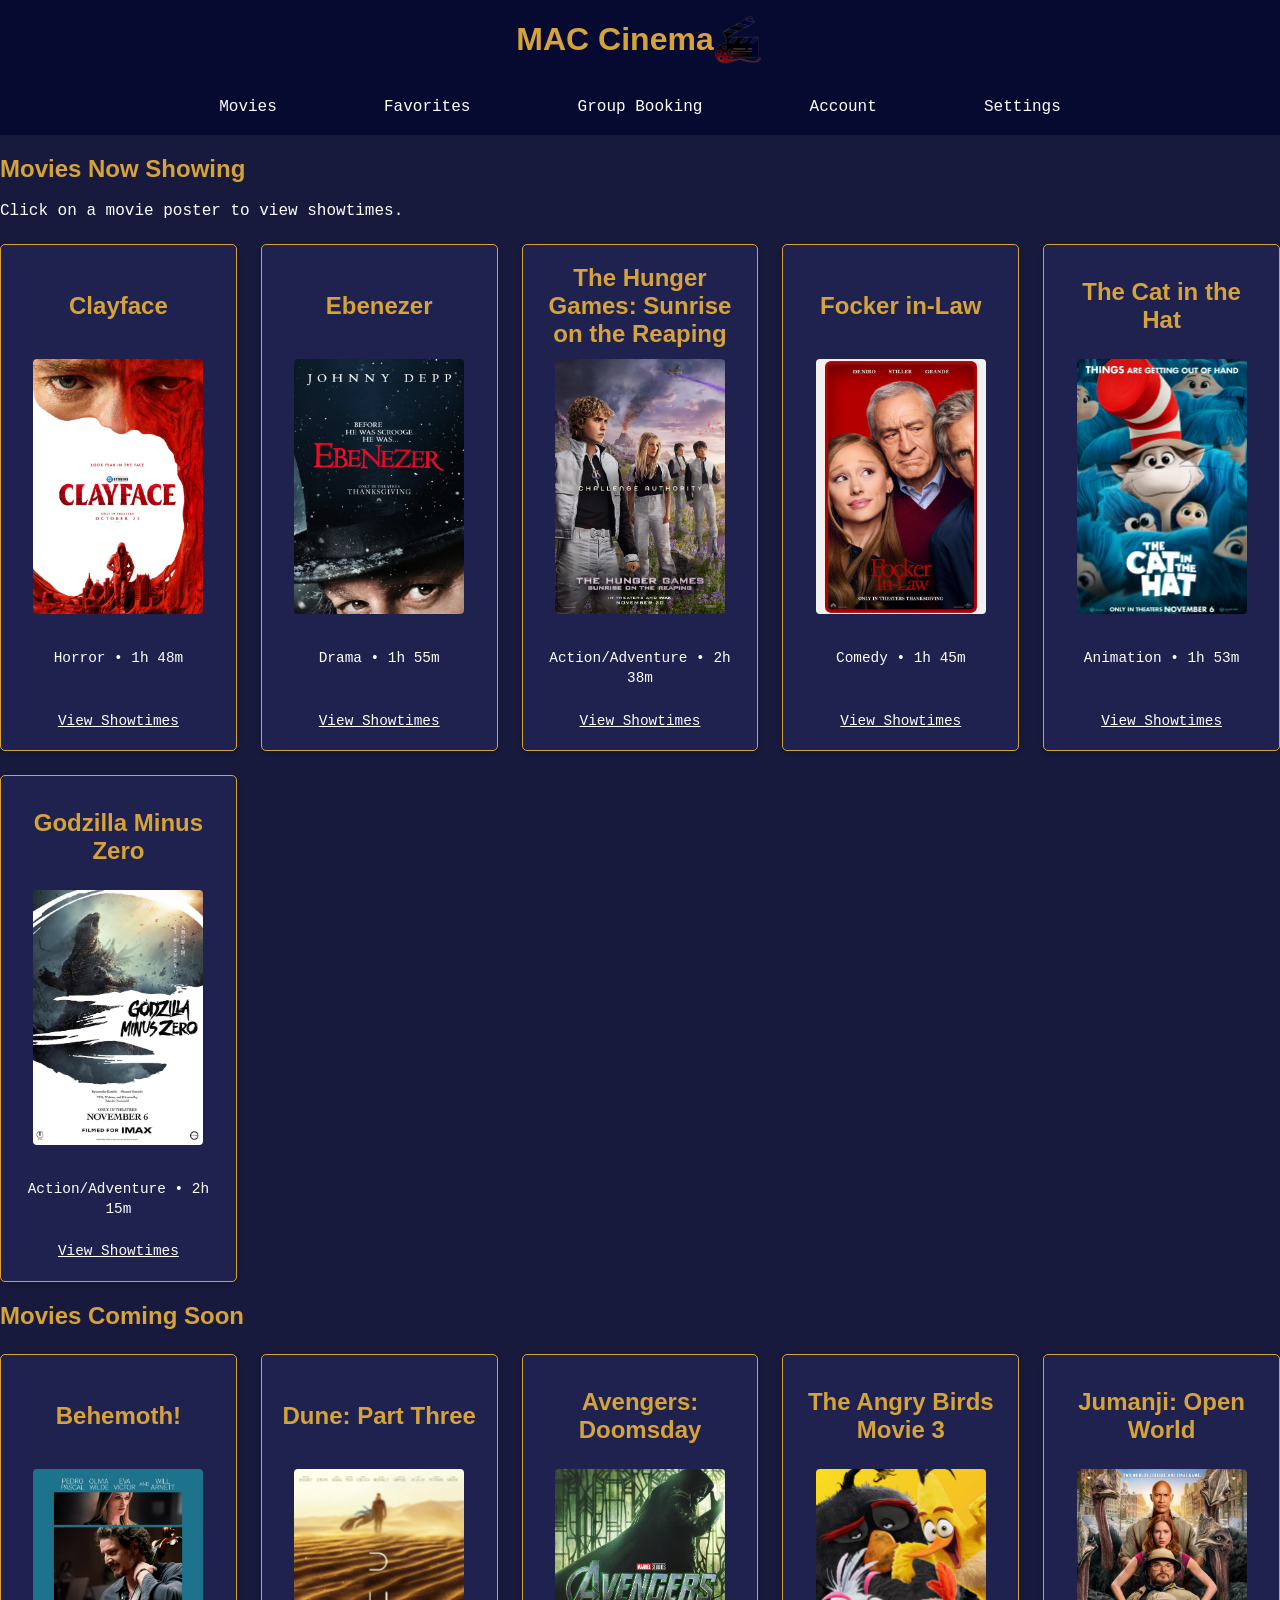
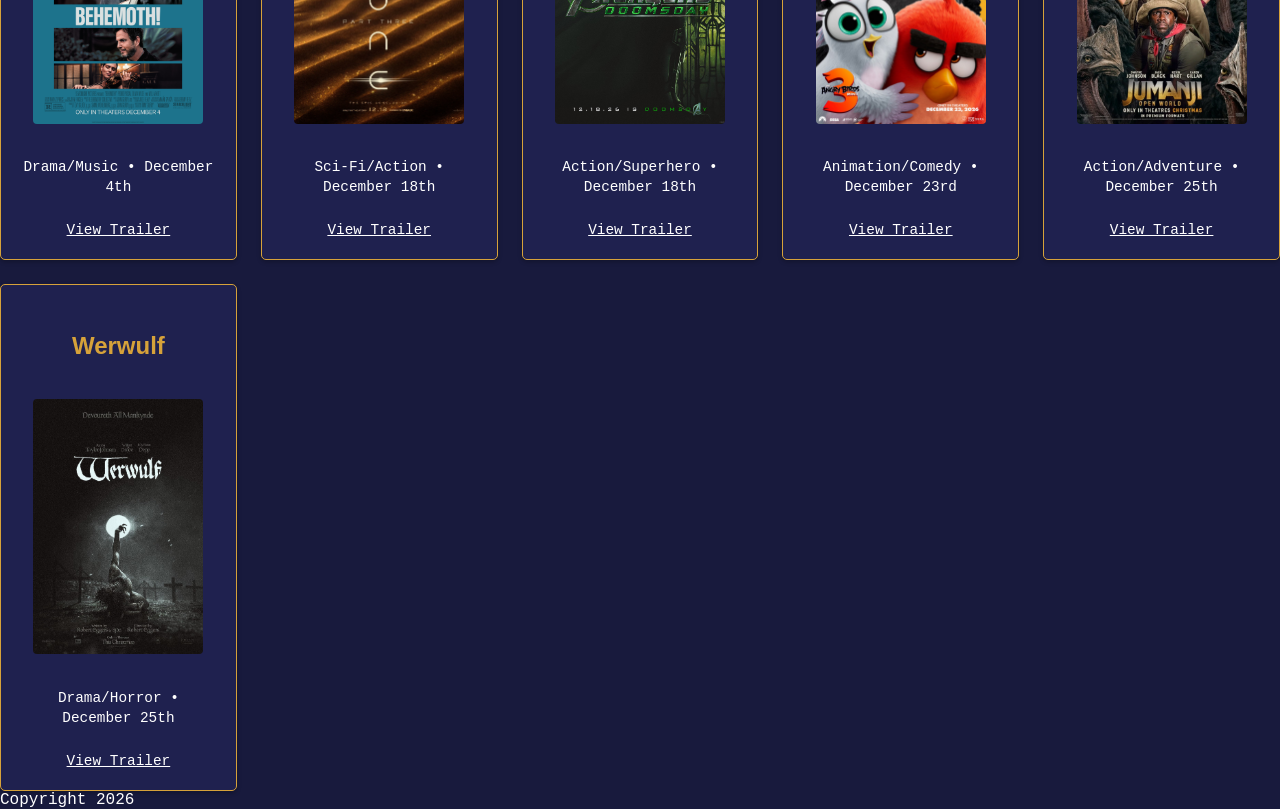
<file: index.html>
<!DOCTYPE html>
<html lang="en">
    <head> <meta charset="UTF-8">
        <title>MAC Cinema</title>
        <meta name="viewport" content="width=device-width, initial-scale=1">
        <link href="styles.css" rel="stylesheet">

        <script src="movie-data.js"></script>
        <script src="app.js" defer></script> <!-- loads external JavaScript file -->
    </head>

    <body>
        <!-- HEADER AND NAVIGATIONAL BAR -->
        <header> <!-- start of header-->
            <div id="page-header">
                <h1>MAC Cinema</h1>
                <img src="images/CinemaLogo.PNG" alt="MAC Cinema Logo" class="header-image">

            </div>
            <nav>
                <ul>
                    <li><a href="#movies">Movies</a></li>
                    <li><a href="#movies">Favorites</a></li>
                    <li><a href="#movies">Group Booking</a></li>
                    <li><a href="login.html">Account</a></li>
                    <li><a href="account.html">Settings</a></li>
                
                </ul>
            </nav>
        </header> <!-- end of header-->
        
        <main> <!--start of main-->

            <!-- MOVIE POSTERS AND SHOWTIMES -->
            <section id="movies">
                <h2>Movies Now Showing</h2>
                <p>Click on a movie poster to view showtimes.</p>
                <div id="movies-theatres-grid"></div> <!--movie cards produced by JS-->
                
                <h2>Movies Coming Soon</h2>
                <div id="movies-soon-grid"></div> <!--movie cards produced by JS-->
            </section>


            <section id="ai-assistance">

            </section>
           
            
            
        </main> <!--end of main-->
        
        <footer>Copyright 2026</footer>
      
    </body>
</html>
</file>
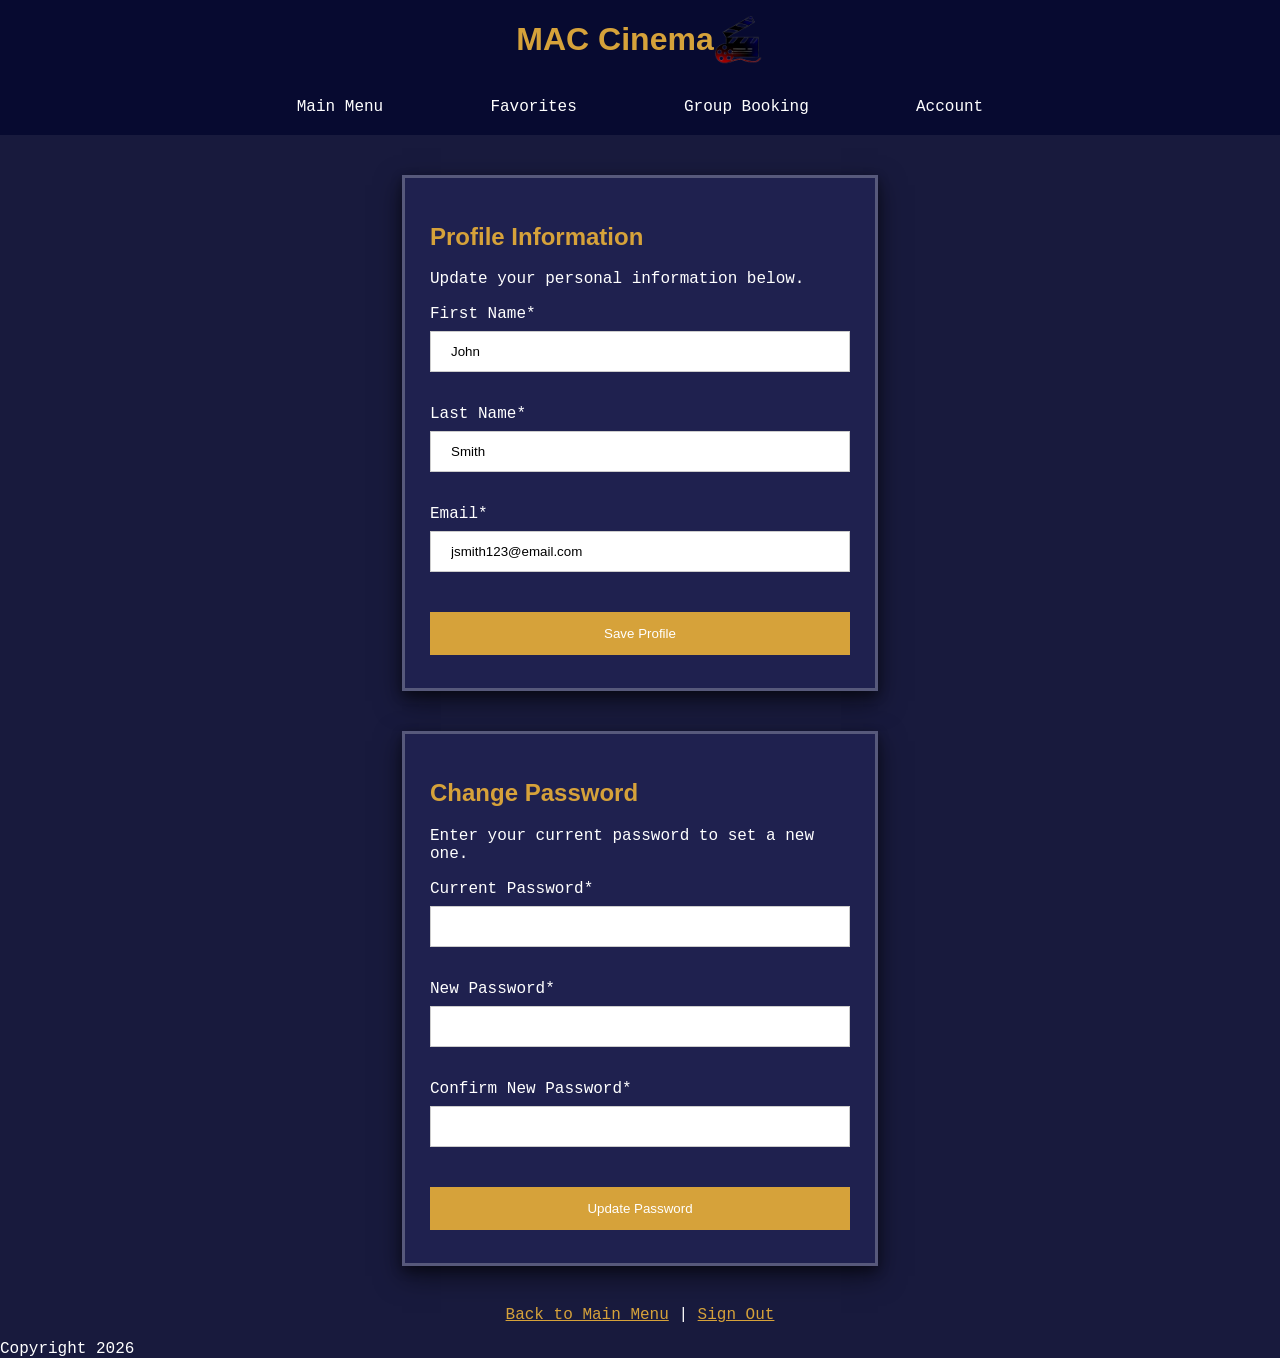
<file: account.html>
<!DOCTYPE html>
<html lang="en">
    <head> <meta charset="UTF-8">
        <title>Settings | Account</title>
        <meta name="viewport" content="width=device-width, initial-scale=1">
        <link href="styles.css" rel="stylesheet">

        <script src="auth.js"></script> <!-- loads external JavaScript file -->
    </head>

    <body>
        <!-- HEADER AND NAVIGATIONAL BAR -->
        <header> <!-- start of header-->
            <div id="page-header">
                <h1>MAC Cinema</h1>
                <img src="images/CinemaLogo.PNG" alt="MAC Cinema Logo" class="header-image">
            </div>

            <nav>
                <ul>
                    <li><a href="index.html">Main Menu</a></li>
                    <li><a href="#movies">Favorites</a></li>
                    <li><a href="#movies">Group Booking</a></li>
                    <li><a href="login.html">Account</a></li>
                </ul>
            </nav>

        </header> <!-- end of header-->
        
        <main> <!--start of main-->
            <form id="profile-form" method="post" novalidate>
                <div class="account-form">
                    <h2>Profile Information</h2>
                    <p>Update your personal information below.</p>
                    
                    <!-- First Name Field -->
                    <div class="form-group">
                        <label for="first-name">First Name*</label>
                        <input type="text" name="firstName" id="first-name" required>
                    </div>
                    
                    <!-- Last Name Field -->
                    <div class="form-group">
                        <label for="last-name">Last Name*</label>
                        <input type="text" name="lastName" id="last-name" required>
                    </div>

                    <!-- Email Adress Field -->
                    <div class="form-group">
                        <label for="email">Email*</label>
                        <input type="email" name="email" id="email" required>
                    </div>
                
                    <div id="profile-error-message" class="error-banner" role="alert" hidden></div> <!--handles invalid user input-->
                    <button type="submit" class="profilebtn">Save Profile</button>
                
                </div>
            </form>

            <form id="password-form" method="post" novalidate>
                <div class="account-form">
                    <h2>Change Password</h2>
                    <p>Enter your current password to set a new one.</p>

                    <!-- Current Password Field -->
                    <div class="form-group">
                        <label for="current-password">Current Password*</label>
                        <input type="password" name="current-password" id="current-password" required>
                    </div>
  
                    <!-- New Password Field -->
                    <div class="form-group">
                        <label for="new-password">New Password*</label>
                        <input type="password" name="new-password" id="new-password" required>
                    </div>
                    
                    <!-- Repeat Password Field -->
                    <div class="form-group">
                        <label for="confirm-psw">Confirm New Password*</label>
                        <input type="password" name="confirm-password" id="confirm-password" required>
                    </div>
                
                    <div id="password-error-message" class="error-banner" role="alert" hidden></div> <!--handles invalid user input-->
                    <button type="submit" class="passwordbtn">Update Password</button>
                </div>

            </form>

            <!-- LOGOUT / BACK TO MAIN MENU LINK -->
            <div class="signout">
                <p><a href="index.html">Back to Main Menu</a> | <a href="login.html" id="logout-link">Sign Out</a></p>
            </div>

        </main> <!--end of main-->
        
        <footer>Copyright 2026</footer>
      
    </body>
</html>
</file>
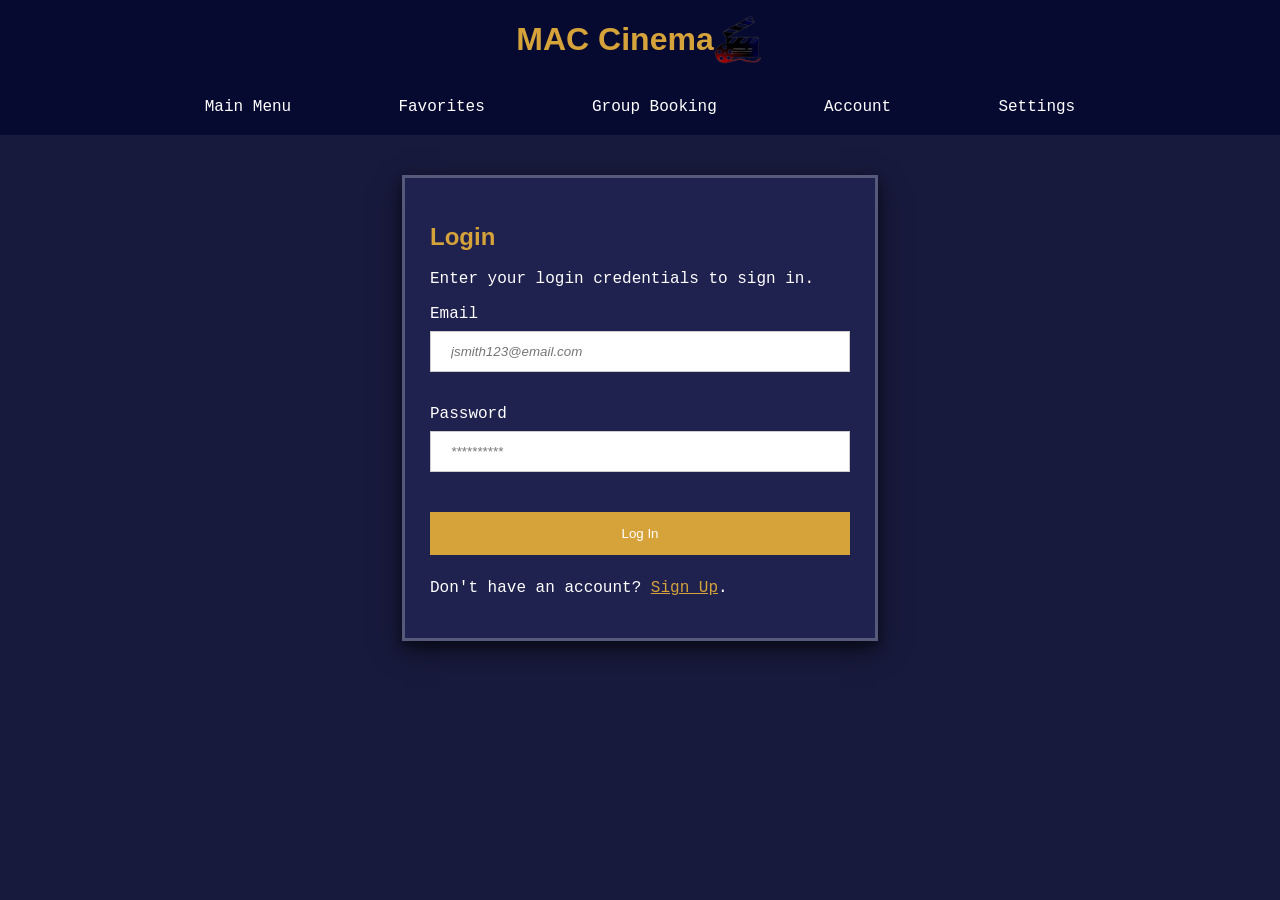
<file: login.html>
<!DOCTYPE html>
<html lang="en">
    <head> <meta charset="utf-8">
        <title>Login | Account</title>
        <meta name="viewport" content="width=device-width, initial-scale=1">
        <link href="styles.css" rel="stylesheet">
        <script src="auth.js" defer></script>
    </head>

    <body>
        <!-- HEADER AND NAVIGATIONAL BAR -->
        <header> <!-- start of header-->
            <div id="page-header">
                <h1>MAC Cinema</h1>
                <img src="images/CinemaLogo.PNG" alt="MAC Cinema Logo" class="header-image">

            </div>
            <nav>
                <ul>
                    <li><a href="index.html">Main Menu</a></li>
                    <li><a href="#movies">Favorites</a></li>
                    <li><a href="#movies">Group Booking</a></li>
                    <li><a href="login.html">Account</a></li>
                    <li><a href="account.html">Settings</a></li>
                
                </ul>
            </nav>
        </header> <!-- end of header-->

        <main>
            <form id="login-form" method="post" novalidate>
                <div class="account-form">
                    <h2>Login</h2>
                    <p>Enter your login credentials to sign in.</p>
                    
                    <!-- Email Adress Field -->
                    <div class="form-group">
                        <label for="email">Email</label>
                        <input type="email" placeholder="jsmith123@email.com" name="email" id="email" required>
                    </div>
                    
                    <!-- Password Field -->
                    <div class="form-group">
                        <label for="password">Password</label>
                        <input type="password" placeholder="**********" name="password" id="password" required>
                    </div>
                    
                    <div id="error-message" class="error-banner" role="alert" hidden></div> <!--handles invalid user input-->
                    
                    <button type="submit" class="registerbtn">Log In</button>
                
                </div>
                
                <div class="signup">
                    <p>Don't have an account? <a href="register.html">Sign Up</a>.</p>
                </div>
            </form>

        </main>

    </body>
</html>
</file>
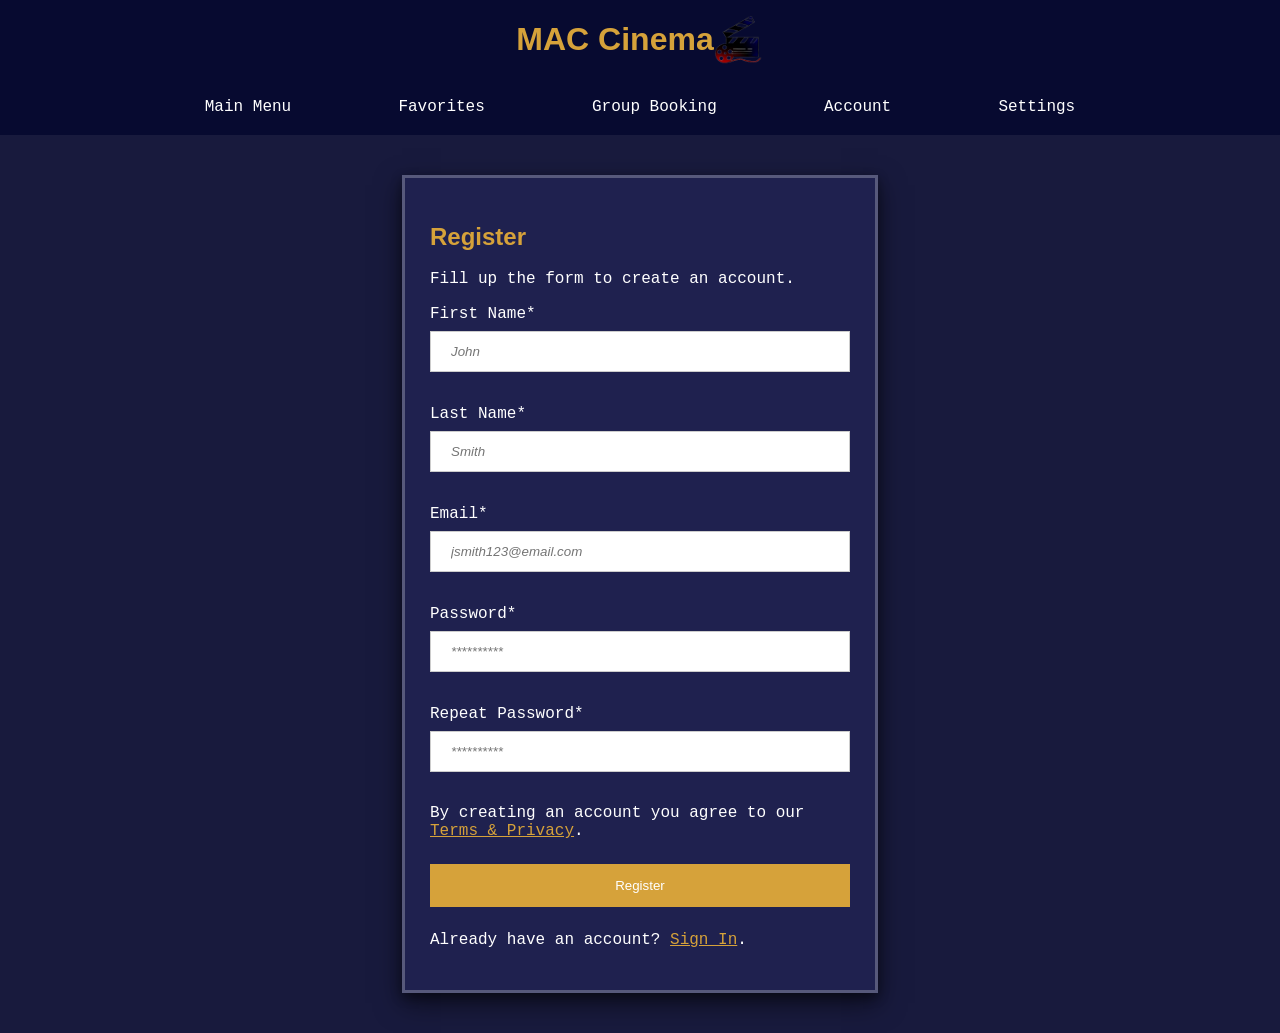
<file: register.html>
<!DOCTYPE html>
<html lang="en">
    <head> <meta charset="utf-8">
        <title>Register | Account</title>
        <meta name="viewport" content="width=device-width, initial-scale=1">
        <link href="styles.css" rel="stylesheet">
        <script src="auth.js" defer></script>
        
    </head>


    <body>
        <!-- HEADER AND NAVIGATIONAL BAR -->
        <header> <!-- start of header-->
            <div id="page-header">
                <h1>MAC Cinema</h1>
                <img src="images/CinemaLogo.PNG" alt="MAC Cinema Logo" class="header-image">

            </div>
            <nav>
                <ul>
                    <li><a href="index.html">Main Menu</a></li>
                    <li><a href="#movies">Favorites</a></li>
                    <li><a href="#movies">Group Booking</a></li>
                    <li><a href="login.html">Account</a></li>
                    <li><a href="account.html">Settings</a></li>
                
                </ul>
            </nav>
        </header> <!-- end of header-->

        <main>
            <form id="register-form" method="post" novalidate>
                <div class="account-form">
                    <h2>Register</h2>
                    <p>Fill up the form to create an account.</p>
                    
                    <!-- First Name Field -->
                    <div class="form-group">
                        <label for="first-name">First Name*</label>
                        <input type="text" placeholder="John" name="firstName" id="first-name" required>
                    </div>
                    
                    <!-- Last Name Field -->
                    <div class="form-group">
                        <label for="last-name">Last Name*</label>
                        <input type="text" placeholder="Smith" name="lastName" id="last-name" required>
                    </div>

                    <!-- Email Adress Field -->
                    <div class="form-group">
                        <label for="email">Email*</label>
                        <input type="email" placeholder="jsmith123@email.com" name="email" id="email" required>
                    </div>
                
                    <!-- Password Field -->
                    <div class="form-group">
                        <label for="password">Password*</label>
                        <input type="password" placeholder="**********" name="password" id="password" required>
                    </div>
                    
                    <!-- Repeat Password Field -->
                    <div class="form-group">
                        <label for="psw-repeat">Repeat Password*</label>
                        <input type="password" placeholder="**********" name="psw-repeat" id="psw-repeat" required>
                    </div>
                    
                    
                    <div id="error-message" class="error-banner" role="alert" hidden></div> <!--handles invalid user input-->
                    <div class="terms">
                         <p>By creating an account you agree to our <a href="#">Terms & Privacy</a>.</p>
                    </div>
                    <button type="submit" class="registerbtn">Register</button>
                
                </div>
                
                <div class="signin">
                    <p>Already have an account? <a href="login.html">Sign In</a>.</p>
                </div>
            </form>
        </main>
    </body>
</html>
</file>
<file: styles.css>
body{
    margin: 0;
    padding: 0;
    background-color: #181a3d;
}

h1, h2, h3{
    color: #D6A23A;
    font-family: 'Segoe UI', Tahoma, Geneva, Verdana, sans-serif;
}

a {
    font-family:'Courier New', Courier, monospace;
    color: white;
}

a:hover{
    color:#D6A23A;
}

a:active{
    color:red;
}

#page-header{
    font-family: 'Segoe UI', Tahoma, Geneva, Verdana, sans-serif;
    background-color: #070a30;
    display: flex;
    justify-content: center;
    width: 100%;
    align-items: center;

}

.header-image{
    width: auto;
    max-width: 100%;
    height: 50px;
    object-fit: contain;
    display: block;
}

nav ul{
    background-color: #070a30;
    list-style: none;
    display: flex;
    flex-direction: row;
    flex-wrap: wrap;
    justify-content: center;
    gap: 0.75rem 5.5rem;
    margin: 0;
    padding: 0.75rem 1rem;
}

/* Style the links for better touch targets on mobile */
nav a {
  display: inline-block;
  padding: 0.4rem 0.6rem;   /* Increases tap target size for phone screens */
  text-decoration: none;
  white-space: nowrap;      /* Prevents a single two-word links*/
}

/*Stack vertically into a clean single column on very narrow phones */
@media (max-width: 480px) {
  nav ul {
    flex-direction: column; /* Stacks links one per line on narrow screens */
    align-items: center;
    gap: 0.5rem;
  }
}

footer{
    color: white;
    font-family:'Courier New', Courier, monospace;
}

/*----------------------------------- MOVIE CARDS -----------------------------------*/
#movies-theatres-grid, #movies-soon-grid{
    display: grid;
    grid-template-columns: repeat(auto-fit, minmax(220px, 1fr));
    gap: 1.5rem;
    width: 100%;
    margin-top: 1.5rem;
}

.movie-card{
    background-color:#1f214f;
    border: 1px solid #D6A23A;
    border-radius: 5px;
    overflow: hidden; /* Ensures the image doesn't bleed out of the border-radius */
    display: flex;
    align-items: center;
    flex-direction: column; /* Stack image on top, text on bottom inside the card */
    box-shadow: 0 2px 4px rgba(0, 0, 0, 0.25);
    transition: transform 0.2s ease;
}

.movie-card h3{
    font-size: clamp(1.1rem, 2.5vw, 1.5rem); /*use of clamp() to adjust font size depending on screen size*/
    color: #D6A23A;
    text-align: center;
    padding: 1rem 1rem 0 1rem;
    max-width: 100%; /*prevents horzontal side-scrolling*/
    margin: 0;
    box-sizing: border-box;
    min-height: calc(3.75em + 1rem);  /* 3 lines * 1.25 line-height + 1rem top padding = 4.75em */
    display: flex;
    align-items: center;
    justify-content: center;
}

/* Container for text inside the card */
.movie-card-content {
    padding: 1.2rem;
    display: flex;
    flex-direction: column;
    justify-content: space-between;
    gap: 0.5rem;
    flex-grow: 1;
    text-align: center;
}


.movie-card-content p, .movie-card-content a{
    font-family: 'Courier New', Courier, monospace;
    color: white;
    font-size: 0.9rem;
    line-height: 1.4;
}

.movie-card-content a:hover{
    color:#D6A23A;
}

.movie-card-content a:active{
    color:red;
}

.movie-card:hover{
    transform: translateY(-5px); /*hover effect*/
}

.movie-poster{
    width: 170px;
    max-width: 82%;
    aspect-ratio: 2 / 3;
    object-fit: cover;
    display: block;
    margin: 0.5rem auto 0 auto;
    border-radius: 4px; 
}

/*----------------------------------- BOOKING FILES ----------------------------------*/

#movies-booking-header,
#seat-selection {
    max-width: 900px;
    margin: 2rem auto;
    padding: 1.75rem;
    background-color:#1f214f;
    color: #f8fafc;
    border: 1px solid #D6A23A;
    border-radius: 12px;
    box-shadow: 0 8px 24px rgba(0, 0, 0, 0.35);
}

/* Selected Movie Header Card */
.booking-movie-card {
    display: flex;
    gap: 1.75rem;
    align-items: flex-start;
    text-align: justify;
}

.booking-movie-card .movie-poster {
    width: 210px;
    height: 310px;
    object-fit: cover;
    border-radius: 8px;
    border: 2px solid #f5c518;
    flex-shrink: 0;
    margin-top: 1.5rem;
}

#booking-movie-description {
    line-height: 1.6;
    color: #e2e8f0;
    margin-bottom: 1.5rem;
}

/*Showtime picker*/
.showtime-picker h3 {
    margin-bottom: 0.75rem;
    color: #f5c518;
    font-size: 1.15rem;
}

.showtime-btns {
    display: flex;
    flex-wrap: wrap;
    gap: 0.75rem;
}

.showtime-btn {
    padding: 0.6rem 1.25rem;
    font-size: 1rem;
    font-weight: 700;
    color: #f5c518;
    background-color: #1f214f;
    border: 2px solid #f5c518;
    border-radius: 6px;
    cursor: pointer;
    transition: background-color 0.2s ease, color 0.2s ease, transform 0.15s ease;
}

.showtime-btn:hover,
.showtime-btn:focus-visible {
    transform: translateY(-2px);
}

.showtime-btn.active {
    background-color: #f5c518;
    color: #0b192c;
}

/* Seat Selection Section */
#seat-heading {
    text-align: center;
    color: #f5c518;
    font-size: 1.5rem;
    margin-top: 0;
    margin-bottom: 0.25rem;
}

#selected-showtime-banner {
    text-align: center;
    color: #cbd5e1;
    font-weight: 600;
    margin-bottom: 1.5rem;
}

/* Seat Legend */
.seat-legend {
    list-style: none;
    display: flex;
    justify-content: center;
    gap: 1.75rem;
    padding: 0;
    margin: 0 0 1.75rem;
}

.seat-legend li {
  display: flex;
  align-items: center;
  gap: 0.5rem;
  font-size: 0.95rem;
  color: #e2e8f0;
}

.seat-sample {
    display: inline-block;
    width: 20px;
    height: 20px;
    border-radius: 4px 4px 2px 2px;
}

.seat-sample.available {
    background-color: #1e3a5f;
    border: 1px solid #60a5fa;
}

.seat-sample.selected {
    background-color: #f5c518;
    border: 1px solid #fde047;
}

.seat-sample.occupied {
    background-color: #475569;
    border: 1px solid #64748b;
}

/* Cinema Screen Bar */
.screen-indicator {
    max-width: 560px;
    margin: 0 auto 2rem;
    padding: 0.45rem;
    text-align: center;
    font-weight: 700;
    letter-spacing: 0.35rem;
    font-size: 0.85rem;
    color: #0b192c;
    background: linear-gradient(180deg, #ffffff 0%, #cbd5e1 100%);
    border-radius: 4px 4px 24px 24px;
    box-shadow: 0 10px 25px rgba(255, 255, 255, 0.25);
}

/*Seat grid*/
.seat-grid{
    display: grid;
    grid-template-columns: repeat(10, minmax(34px, 46px));
    justify-content: center;
    gap: 0.55rem;
    margin-bottom: 2.25rem;
}

.seat {
  padding: 0.55rem 0;
  font-size: 0.8rem;
  font-weight: 700;
  color: #f8fafc;
  background-color: #1e3a5f;
  border: 1px solid #60a5fa;
  border-radius: 6px 6px 3px 3px;
  cursor: pointer;
  transition: background-color 0.15s ease, transform 0.15s ease;
}

.seat:hover:not(:disabled),
.seat:focus-visible:not(:disabled) {
    background-color: #2b5284;
    transform: scale(1.06);
}

.seat.selected {
    background-color: #f5c518;
    color: #0b192c;
    border-color: #fde047;
}

.seat.occupied,
.seat:disabled {
    background-color: #475569;
    color: #94a3b8;
    border-color: #64748b;
    cursor: not-allowed;
    opacity: 0.65;
}



/*---------------------------- ACCOUNT, LOGIN AND REGISTER FILES -----------------------------*/


p, label{
    color: white;
    font-family:'Courier New', Courier, monospace;
}

::placeholder{
    font-style: italic;
    font-family: 'Segoe UI', Tahoma, Geneva, Verdana, sans-serif;
}

#login-form, #register-form, #profile-form, #password-form{
    background-color: #1f214f;
}

/* Bordered form */
form {

    border: 3px solid rgba(255, 255, 255, 0.25);;
    padding: 25px;
    margin: 2.5rem auto;
    width: 90%;
    max-width: 420px;
    
    box-shadow:
    0 10px 25px rgba(0, 0, 0, 0.55), 
    0 4px 10px rgba(0, 0, 0, 0.35);;
}

.form-group{
    margin-bottom: 1.5rem;
}

.form-group label{
    margin-bottom: 0.45rem;
}

/* Full-width inputs */
input[type=text], input[type=email], input[type=password] {
  width: 100%;
  padding: 12px 20px;
  margin: 8px 0;
  display: inline-block;
  border: 1px solid #ccc;
  box-sizing: border-box;
  
}

/* Set a style for all buttons */
button {
  background-color: #D6A23A;
  color: white;
  padding: 14px 20px;
  margin: 8px 0;
  border: none;
  cursor: pointer;
  width: 100%;
}

/* Add a hover effect for buttons */
button:hover {
  opacity: 0.8;
}

.signin a, .signup a, .signout a, .terms a{
    color: #D6A23A;
}

.signin a:hover, .signup a:hover, .signout a:hover, .terms a:hover{
        color: #245abf;
    }
.signin a:active, .signup a:active, .signout a:active, .terms a:active{
        color:#199b2c;
    }

.signout p {
    text-align: center;
}

.error-banner{
    font-family:'Courier New', Courier, monospace;
    color: red;
    text-align: justify;
}

.error-banner.success-banner{
    font-family:'Courier New', Courier, monospace;
    color: #00b100;
    text-align: justify;
}


/* Change styles for span and cancel button on extra small screens */
@media screen and (max-width: 300px) {
  span.psw {
    display: block;
    float: none;
  }

}
</file>
